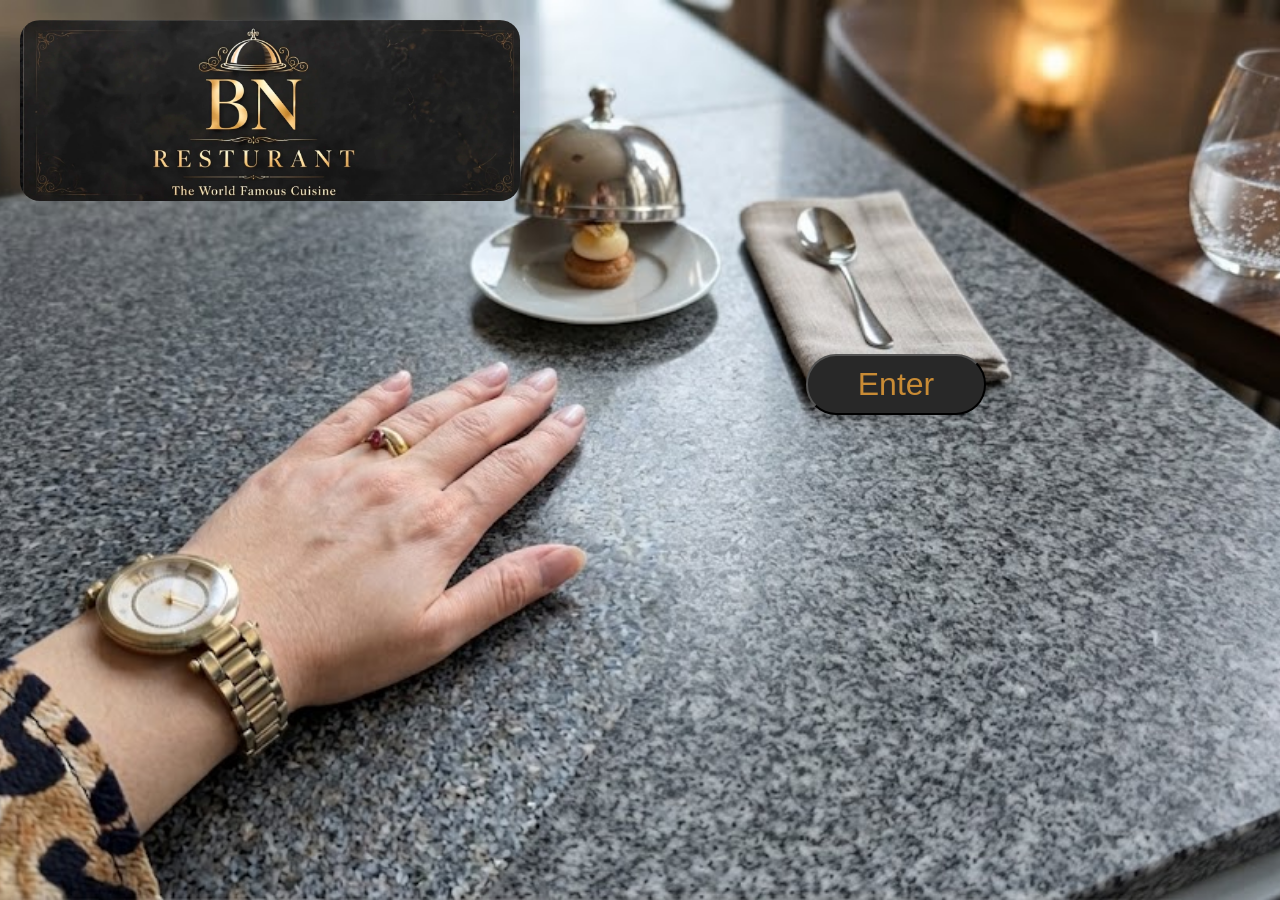
<file: index.html>
<!DOCTYPE html>
<html lang="en">
<head>

<!-- Google tag (gtag.js) -->
<script async src="https://www.googletagmanager.com/gtag/js?id=G-5TP03DLYNF"></script>
<script>
  window.dataLayer = window.dataLayer || [];
  function gtag(){dataLayer.push(arguments);}
  gtag('js', new Date());

  gtag('config', 'G-5TP03DLYNF');
</script>





    <meta charset="UTF-8">
    <meta name="viewport" content="width=device-width, initial-scale=1.0">
    <title>BN RESTURANT </title>
<meta name="description" content="BN Restaurant - Fresh, delicious food. Visit us for the best dining experience.">
  
  <meta property="og:title" content="BN Restaurant">
  <meta property="og:description" content=" Pakistani Foods German Foods Afghani Foods">
  <meta property="og:image" content="your-image-url.jpg">
  
  <link rel="icon" href="favicon.ico">
<meta name="google-site-verification" content="-sHWHIcDMEtyWIZuNXoNADbiNUPgSgp2sOwpvwwEaIA" />
    <link rel="stylesheet" href="index.css">
</head>
<body>

<div class="logo">
    <img src="images/Screenshot 2026-09-26 011210.png" alt="">

    </div>

    <div class="btn">

<a href="menu.html"> <button> Enter </button>  </a>
    </div>




</body>
</html>
</file>
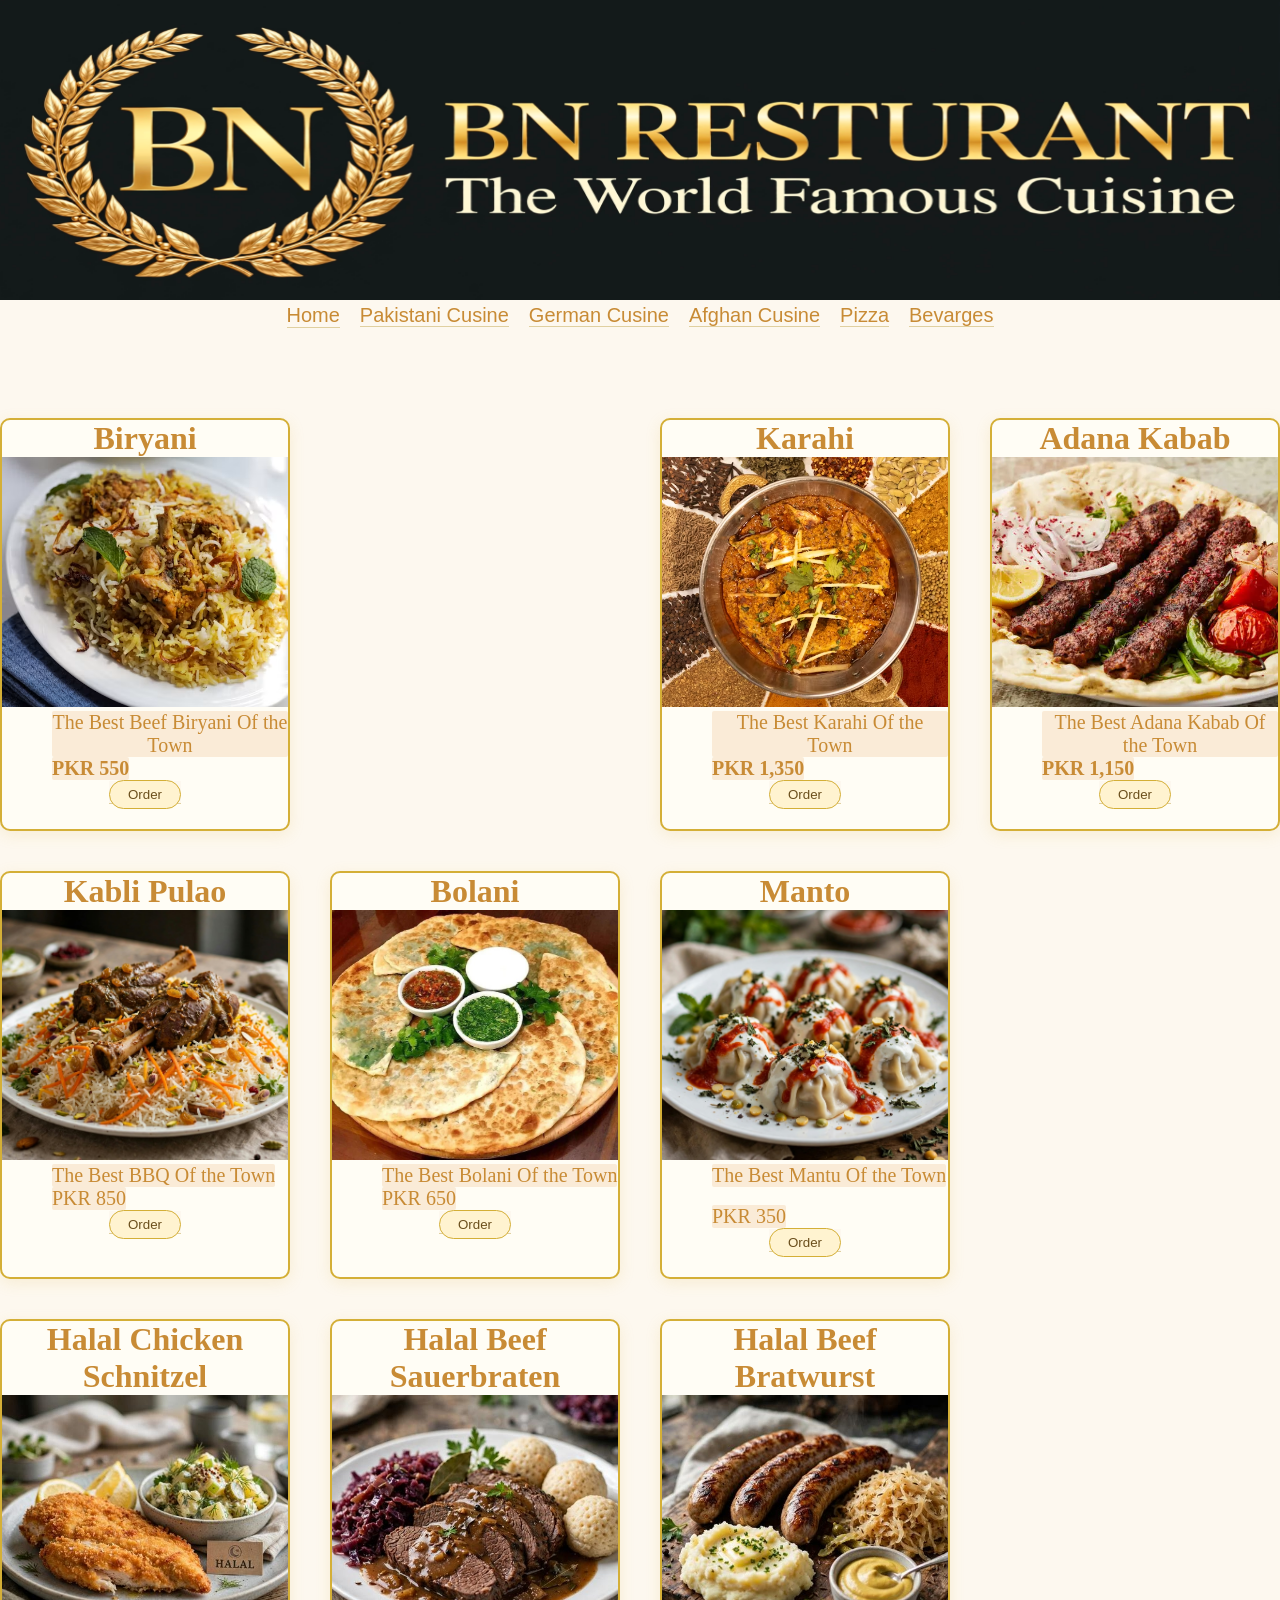
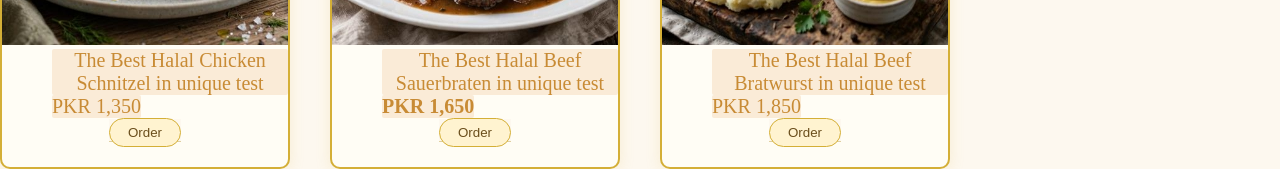
<file: menu.html>
<!DOCTYPE html>
<html lang="en">

<head>

<!-- Google tag (gtag.js) -->
<script async src="https://www.googletagmanager.com/gtag/js?id=G-5TP03DLYNF"></script>
<script>
  window.dataLayer = window.dataLayer || [];
  function gtag(){dataLayer.push(arguments);}
  gtag('js', new Date());

  gtag('config', 'G-5TP03DLYNF');
</script>


    <meta charset="UTF-8">
    <meta name="viewport" content="width=device-width, initial-scale=1.0">
    <title>Document</title>
    <link rel="stylesheet" href="menu.css">
</head>

<body>
    <header>
        <div>
            <img class="logo" src="images/logo bn nav.png" alt="" width="100%" height="300px">

        </div>

        <nav class="nav">
            <div class="links">
                <a href="index.html">Home </a>

                <div class="dropdown">
                    <a href="#"> Pakistani Cusine</a>

                    <div class="menu">
                        <a href="#Biryani"> Biryani</a>
                        <a href="#Karahi"> Karahi</a>
                        <a href="#AdanaKabab"> Adana Kabab</a>
                    </div>
                </div>

                <div class="dropdown">
                    <a href="#"> German Cusine</a>

                    <div class="menu">
                        <a href="#g1"> Halal Chicken Schnitzel</a>
                        <a href="#g2"> Halal Beef Sauerbraten</a>
                        <a href="#g3"> Halal Beef Bratwurst </a>
                    </div>
                </div>


                <div class="dropdown">
                    <a href="#"> Afghan Cusine</a>


                    <div class="menu">
                        <a href="#KabliPulao"> Kabli Pulao</a>
                        <a href="#Bolani"> Bolani</a>
                        <a href="#Mantu"> Mantu</a>
                    </div>
                </div>

                <div class="dropdown">
                    <a href="#Pizza"> Pizza</a>

                    <div class="menu">
                        <a href="#"> Fatija </a>
                        <a href="#"></a>
                        <a href="#"></a>
                    </div>


                </div>



                <div>
                    <a href="#"> Bevarges</a>
                </div>


            </div>
        </nav>
    </header>
    <br><br><br><br><br>


    <!-- main section -->
    <div class="grid">
        <!-- pak cusine -->
        <div class="pk">
            <h1 id="Biryani"> Biryani</h1>
            <img src="images/biryani.jpeg" >
            <p> The Best Beef Biryani Of the Town</p>
            <p class="price"> <b> PKR 550</b></p>

            <a href="https://wa.me/923151157958?text=Mujhe Biryani chahiye - PKR 350" target="_blank">
                <button>Order</button>
            </a>


        </div>
        <br><br>
        <div class="pk">
            <h1 id="Karahi"> Karahi</h1>
            <img src="images/karahi.jpeg" >
            <p> The Best Karahi Of the Town</p>
            <p class="price"> <b> PKR 1,350</b></p>
            <a href="https://wa.me/923151157958?text=Mujhe Karahi chahiye - PKR 1350" target="_blank">

                <button> Order</button></a>

        </div>



        <div class="pk">
            <h1 id="AdanaKabab"> Adana Kabab</h1>
            <img src="images/adana kabab.webp">
            <p> The Best Adana Kabab Of the Town</p>
            <p class="price"> <b> PKR 1,150</b> </p>
            <a href="https://wa.me/923151157958?text=Mujhe AdanaKabab chahiye - PKR 1150" target="_blank">

                <button> Order</button></a>
        </div>
        <!-- Afghan cusine -->


        <div class="pk">
            <h1 id="KabliPulao"> Kabli Pulao</h1>
            <img src="images/kabli.jpeg">
            <p> The Best BBQ Of the Town</p>
            <p class="price">PKR 850</p>
            <a href="https://wa.me/923151157958?text=Mujhe KabliPulao chahiye - PKR 850" target="_blank">

                <button> Order</button></a>
        </div>



        <div class="pk">
            <h1 id="Bolani"> Bolani</h1>
            <img src="images/Bolani.jpg">
            <p> The Best Bolani Of the Town</p>
            <p class="price">PKR 650</p>
            <a href="https://wa.me/923151157958?text=Mujhe Bolani chahiye - PKR 650" target="_blank">

                <button> Order</button></a>
        </div>


        <div class="pk">
            <h1 id="Mantu"> Manto</h1>
            <img src="images/manto.jpeg">
            <p> The Best Mantu Of the Town</p>
            <br>
            <p class="price">PKR 350</p>

            <a href="https://wa.me/923151157958?text=Mujhe Manto chahiye - PKR 350" target="_blank">
                <button> Order</button> </a>
        </div>
        <br>




        <!-- German cusine -->

        <div class="pk">
            <h1 id="g1"> Halal Chicken Schnitzel</h1>
            <img src="images/g1.jpeg">
            <p> The Best Halal Chicken Schnitzel in unique test</p>
            <p class="price">PKR 1,350</p>
            <a href="https://wa.me/923151157958?text=Mujhe  Chicken Schnitze chahiye - PKR 1350" target="_blank">
                <button> Order</button></a>
        </div>


        <div class="pk">
            <h1 id="g2"> Halal Beef Sauerbraten</h1>
            <img src="images/g2.jpeg">
            <p> The Best Halal Beef Sauerbraten in unique test</p>
            <p class="price"> <b> PKR 1,650</b></p>
            <a href="https://wa.me/923151157958?text=Mujhe  Beef Sauerbraten chahiye - PKR 1650" target="_blank">
                <button> Order</button></a>
        </div>


        <div class="pk">
            <h1 id="g3"> Halal Beef Bratwurst</h1>
            <img src="images/g3.jpeg">
            <p> The Best Halal Beef Bratwurst in unique test</p>
            <p class="price"> <b></b>PKR 1,850 </b> </p>
            <a href="https://wa.me/923151157958?text=Mujhe  Beef Bratwurst chahiye - PKR 1850" target="_blank">

                <button> Order</button></a>
        </div>

    </div>







</body>

</html>
</file>
<file: index.css>
*{ margin: 0;
    min-height: 100%;

}
body {
    background-image: url(images/covr.jpg);
     background-size: cover;
    background-position:center;
     background-attachment: fixed;
     overflow-x: hidden;
}


@keyframes slideFromRight {
  from { 
    opacity: 0; 
    transform: translateX(100px); 
  }
  to { 
    opacity: 1; 
    transform: translateX(0px); 
  }
}


.logo {
    display: flex;
    justify-content: flex-start;
    align-items: center;
    margin-top: 20px;
    margin-left: 20px;

  animation: slideFromRight 0.8s ease-out forwards;


}
img {width: 500px;
    border-radius: 20px;


}
.btn { display: flex;
     justify-content: center;
     margin-top: 12%;
     margin-left: 40%;
}

@keyframes pulse {
  0%, 100% { transform: scale(1); }
  50% { transform: scale(1.05); }
}

button { border-radius: 30px;
    font-size: xx-large;
    padding-left: 50px;
    padding-right: 50px;
    padding-top: 10px;
    padding-bottom: 10px;
    color: #c88b35;
    background-color: #282828;
    animation: pulse 1.5s infinite;
}
button:hover {
    cursor: pointer;
     animation: pulse 1.5s infinite;
    
}

/* ============================
   MOBILE RESPONSIVE
   ============================ */

@media (max-width: 768px) {
  
  /* Logo */
  .logo {
    justify-content: center;
    margin: 20px auto;
    padding: 0 15px;
  }
  
  .logo img {
    width: 100%;
    max-width: 350px;
    height: auto;
    border-radius: 15px;
  }
  
  /* Button container */
  .btn {
    justify-content: center;
    margin: 40px auto;
    padding: 0 15px;
  }
  
  /* Button */
  button {
    font-size: 20px;
    padding: 12px 40px;
    width: 100%;
    max-width: 250px;
  }
  
  /* Body background */
  body {
    background-attachment: scroll;  /* mobile pe fixed background slow hota hai */
  }
}
</file>
<file: menu.css>
*{margin: 0px;
    padding: 0px;
   box-sizing: border-box;
}

   body{   background-color: #fdf8ef; /* ہلکا کریم کلر */

   }

  



/* .links { display: flex;
    flex-direction: row;
    justify-content: space-around;
    

} */



.links {
    display: flex;
    justify-content:center;
    gap: 20px;
}

.dropdown {
    position: relative;
}

.menu {
    display: none;
    position: absolute;
    top: 100%;
    left: 0;
    background-color: white;
    min-width: 160px;
}
a { text-decoration: none;
    font-size: 20px;
    font-family: Arial, Helvetica, sans-serif;
    color:#C88B35 ;
      background: #fdf8ef;
  border-bottom: 1px solid #e0d0a0;

}

.menu a {
    display: block;
    padding: 10px;
    text-decoration: none;
    color: #C88B35;
}

.dropdown:hover .menu {
    display: block;
}
/* main section */

h1 { color: #C88B35;
    
}
p { color: #C88B35;
    font-size: 20px;
    border-radius: 2px;
    border: 0px solid #C88B35;
    background-color: antiquewhite;
    width: fit-content;
    margin-left: 50px;
}

.grid { display: grid;
    grid-template-columns:repeat(4,1fr);
    gap: 40px;

 }



.pk { 
    width:100%;
  background: #fffdf5;
  border: 2px solid #d4af37; /* سنہری بارڈر */
  border-radius: 10px;
  box-shadow: 0 4px 15px rgba(212, 175, 55, 0.15);
  text-align: center;
  animation: fadeIn 4s ease-in-out forwards; 
}

.pk img {
  width: 100%;
  height: 250px;
  object-fit: cover;
}
button {
      border: 1px solid #d4af37;
  background: #fff3d0;
  color: #6b4f1d;
  padding: 6px 18px;
  border-radius: 20px;
  cursor: pointer;
  margin-bottom: 20px;




}
/* .flot {

    width: 230px;
    float: left;
} */
 .grid { display: grid;
    grid-template-columns:repeat(4,1fr);
    gap: 40px;

 }
/* img {
    width: 100%;
    height: 200px;
    object-fit: cover;
    border-radius:8px ;
  } */

/* animation */

/* 1. Floating Effect - For Hero Image */
@keyframes float { 0%, 100% { transform: translateY(0); }

  50% { transform: translateY(-15px); }
}
.logo {
    
  animation: float 4s ease-in-out infinite;
}
/* @keyframes fadeIn {
  from { opacity: 0; transform: translateY(20px); }
  to { opacity: 1; transform: translateY(0); }
} */
/* 1. رائٹ سائیڈ سے آنے والی اینیمیشن */
@keyframes slideFromRight {
  from { 
    opacity: 0; 
    transform: translateX(100px); 
  }
  to { 
    opacity: 1; 
    transform: translateX(0); 
  }
}

/* 2. آپ کے باکس پر لگانا */
.pk {
  animation: slideFromRight 0.8s ease-out forwards;
  opacity: 0; /* شروع میں غائب رہے گا تاکہ اینیمیشن نظر آئے */
}

/* 3. ایک ایک کر کے آنے کے لیے - یہ سب سے اہم ہے */
.pk:nth-child(1) {
  animation-delay: 0.1s;
}
.pk:nth-child(2) {
  animation-delay: 0.3s;
}
.pk:nth-child(3) {
  animation-delay: 0.7s;
}
.pk:nth-child(4) {
  animation-delay: 0.8s;
}


/* ============================
   MOBILE RESPONSIVE
   ============================ */

@media (max-width: 768px) {
  
  /* Navbar */
  .links {
    flex-wrap: wrap;
    gap: 10px;
    padding: 10px;
  }
  
  .links a {
    font-size: 14px;
  }
  
  /* Logo */
  .logo {
    width: 100% !important;
    height: auto !important;
  }
  
  /* Grid → mobile pe 1 column */
  .grid {
    grid-template-columns: 1fr;
    gap: 20px;
    padding: 0 15px;
  }
  
  /* Har card */
  .pk {
    margin-left: 0;        /* yeh zaroori hai */
    width: 100%;
  }
  
  /* Card ki image */
  .pk img {
    max-width: 100%;
    height: auto;
  }
  
  /* Paragraph */
  p {
    font-size: 16px;
    margin-left: 0;
  }
  
  /* Heading */
  h1 {
    font-size: 22px;
  }
  
 /* Dropdown menu */
  .menu {
    min-width: 140px;
    font-size: 14px;
  }
  
  /* Button */
  button {
    font-size: 14px;
    padding: 8px 16px;
  }
}
</file>
